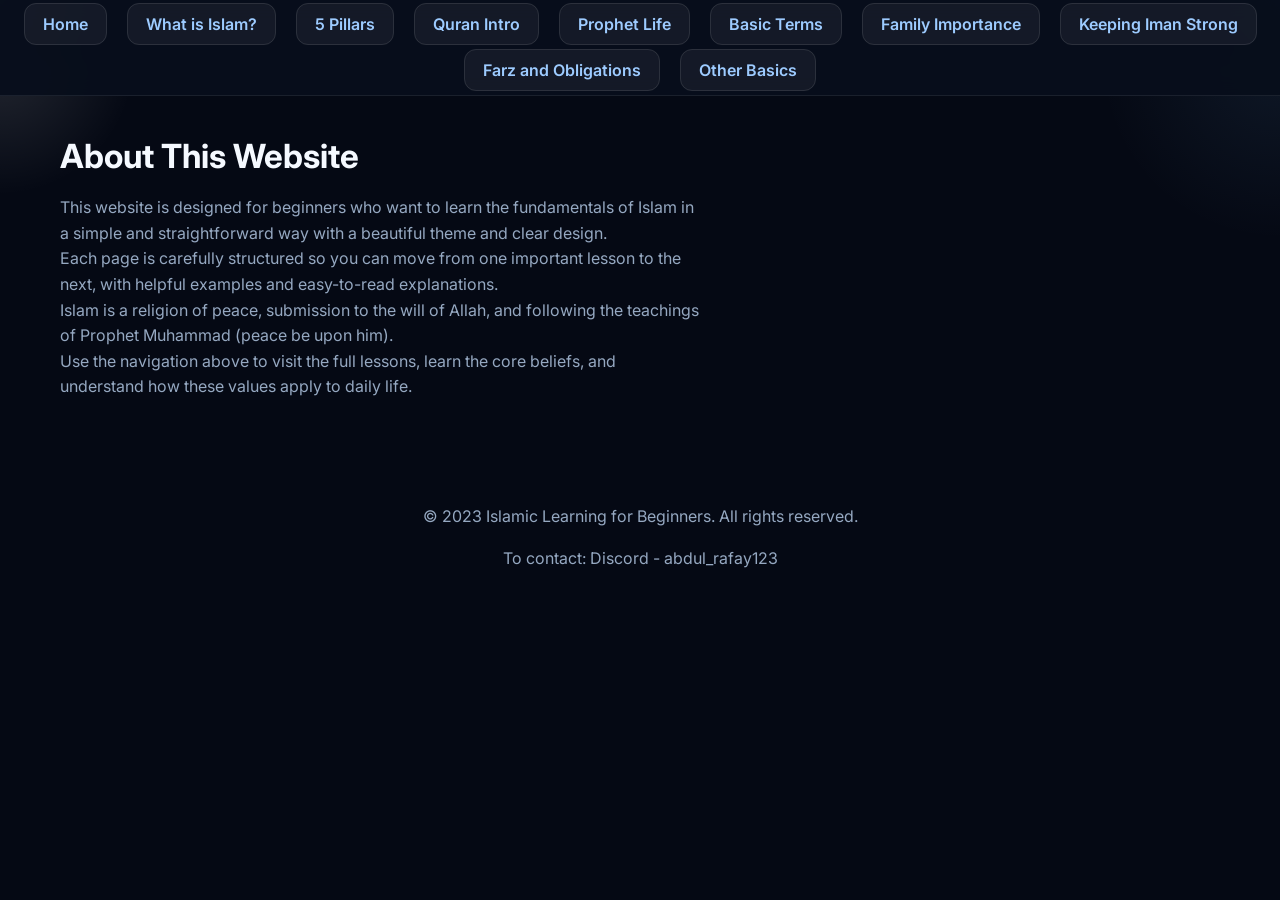
<file: index.html>
<!DOCTYPE html>
<html lang="en">
<head><link href="https://fonts.googleapis.com/css2?family=Inter:wght@400;500;600&display=swap" rel="stylesheet">
    <meta charset="UTF-8">
    <meta name="viewport" content="width=device-width, initial-scale=1.0">
    <title>Islamic Learning for Beginners</title>
    <link rel="stylesheet" href="style.css">
</head>
<body>
    <nav class="sticky-nav">
        <ul>
            <li><a href="index.html" class="nav-link">Home</a></li>
            <li><a href="what-is-islam.html" class="nav-link">What is Islam?</a></li>
            <li><a href="five-pillars.html" class="nav-link">5 Pillars</a></li>
            <li><a href="quran-intro.html" class="nav-link">Quran Intro</a></li>
            <li><a href="prophet-life.html" class="nav-link">Prophet Life</a></li>
            <li><a href="basic-terms.html" class="nav-link">Basic Terms</a></li>
            <li><a href="family-importance.html" class="nav-link">Family Importance</a></li>
            <li><a href="keep-iman-strong.html" class="nav-link">Keeping Iman Strong</a></li>
            <li><a href="farz.html" class="nav-link">Farz and Obligations</a></li>
            <li><a href="other-basics.html" class="nav-link">Other Basics</a></li>
        </ul>
    </nav>
    <main class="page-shell">
        <section class="section">
            <h2>About This Website</h2>
            <p class="intro-text">This website is designed for beginners who want to learn the fundamentals of Islam in a simple and straightforward way with a beautiful theme and clear design.</p>
            <p>Each page is carefully structured so you can move from one important lesson to the next, with helpful examples and easy-to-read explanations.</p>
            <p>Islam is a religion of peace, submission to the will of Allah, and following the teachings of Prophet Muhammad (peace be upon him).</p>
            <p>Use the navigation above to visit the full lessons, learn the core beliefs, and understand how these values apply to daily life.</p>
        </section>
    </main>
    <footer class="footer">
        <p>&copy; 2023 Islamic Learning for Beginners. All rights reserved.</p>
        <p>To contact: Discord - abdul_rafay123</p>
    </footer>
    <script src="script.js"></script>
</body>
</html>
</file>
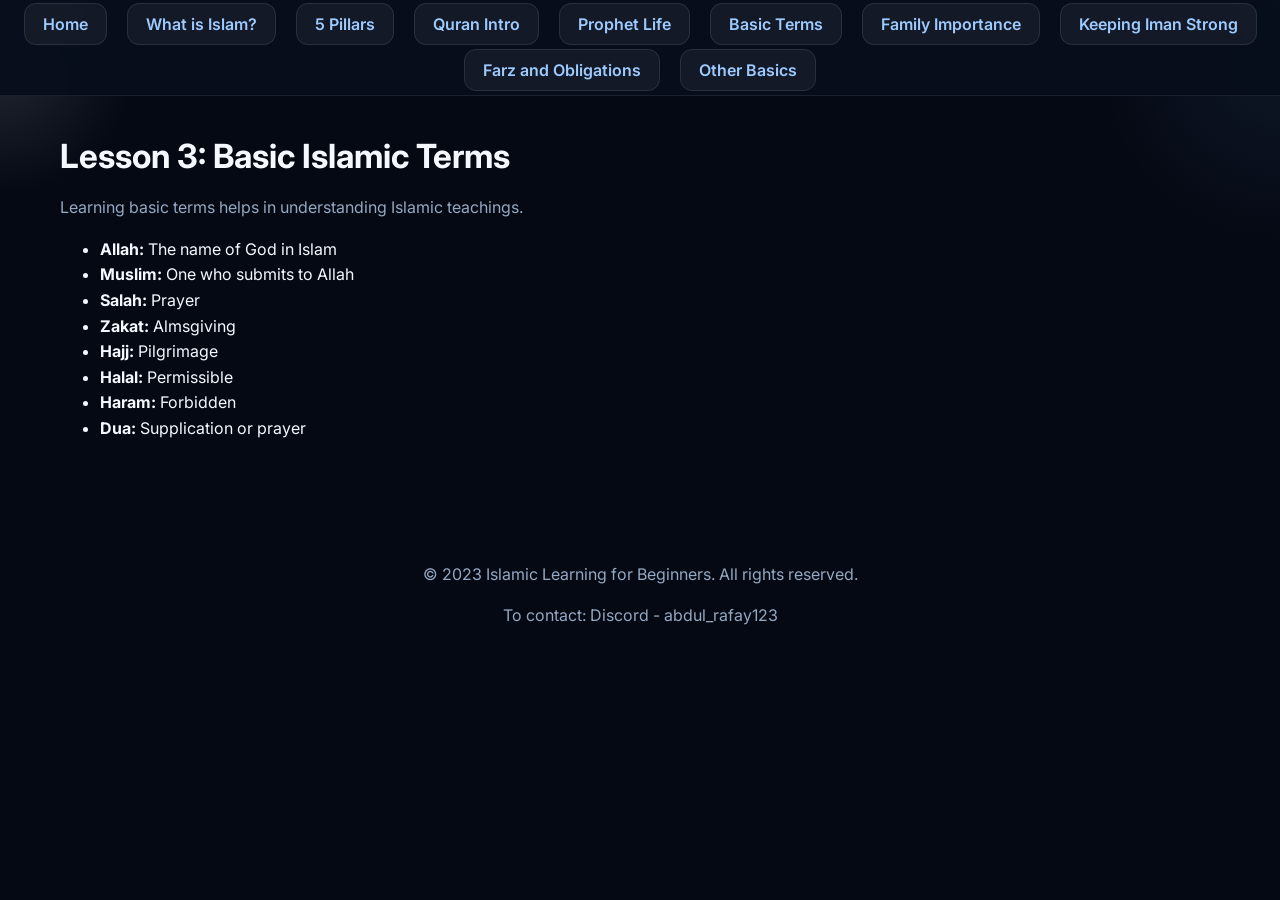
<file: basic-terms.html>
<!DOCTYPE html>
<html lang="en">
<head><link href="https://fonts.googleapis.com/css2?family=Inter:wght@400;500;600&display=swap" rel="stylesheet">
    <meta charset="UTF-8">
    <meta name="viewport" content="width=device-width, initial-scale=1.0">
    <title>Basic Islamic Terms - Islamic Learning for Beginners</title>
    <link rel="stylesheet" href="style.css">
</head>
<body>
    <nav class="sticky-nav">
        <ul>
            <li><a href="index.html" class="nav-link">Home</a></li>
            <li><a href="what-is-islam.html" class="nav-link">What is Islam?</a></li>
            <li><a href="five-pillars.html" class="nav-link">5 Pillars</a></li>
            <li><a href="quran-intro.html" class="nav-link">Quran Intro</a></li>
            <li><a href="prophet-life.html" class="nav-link">Prophet Life</a></li>
            <li><a href="basic-terms.html" class="nav-link">Basic Terms</a></li>
            <li><a href="family-importance.html" class="nav-link">Family Importance</a></li>
            <li><a href="keep-iman-strong.html" class="nav-link">Keeping Iman Strong</a></li>
            <li><a href="farz.html" class="nav-link">Farz and Obligations</a></li>
            <li><a href="other-basics.html" class="nav-link">Other Basics</a></li>
        </ul>
    </nav>
    <main class="page-shell">
        <section class="section">
            <h2>Lesson 3: Basic Islamic Terms</h2>
            <p>Learning basic terms helps in understanding Islamic teachings.</p>
            <ul>
                <li><strong>Allah:</strong> The name of God in Islam</li>
                <li><strong>Muslim:</strong> One who submits to Allah</li>
                <li><strong>Salah:</strong> Prayer</li>
                <li><strong>Zakat:</strong> Almsgiving</li>
                <li><strong>Hajj:</strong> Pilgrimage</li>
                <li><strong>Halal:</strong> Permissible</li>
                <li><strong>Haram:</strong> Forbidden</li>
                <li><strong>Dua:</strong> Supplication or prayer</li>
            </ul>
        </section>
    </main>
    <footer class="footer">
        <p>&copy; 2023 Islamic Learning for Beginners. All rights reserved.</p>
        <p>To contact: Discord - abdul_rafay123</p>
    </footer>
    <script src="script.js"></script>
</body>
</html>
</file>
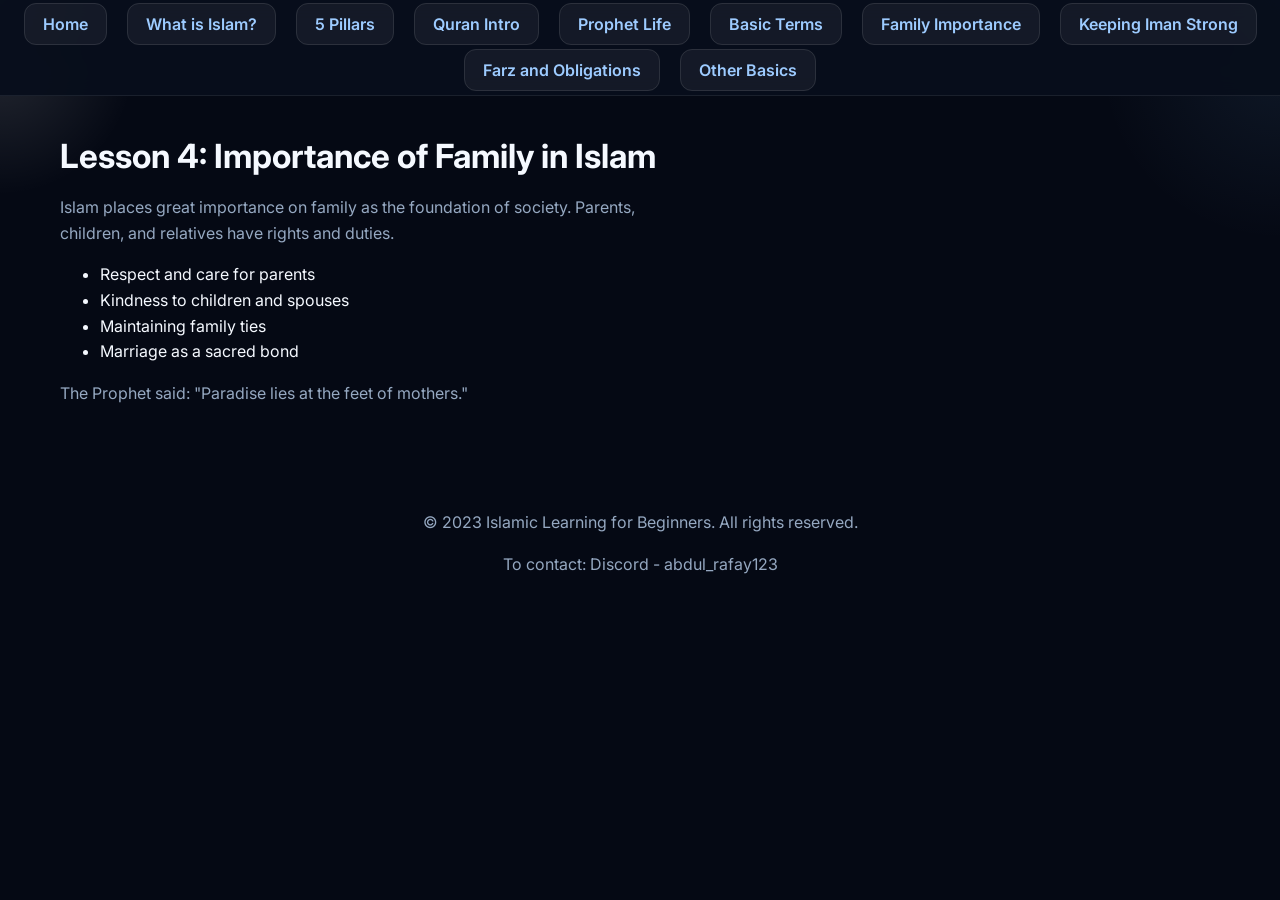
<file: family-importance.html>
<!DOCTYPE html>
<html lang="en">
<head><link href="https://fonts.googleapis.com/css2?family=Inter:wght@400;500;600&display=swap" rel="stylesheet">
    <meta charset="UTF-8">
    <meta name="viewport" content="width=device-width, initial-scale=1.0">
    <title>Importance of Family in Islam - Islamic Learning for Beginners</title>
    <link rel="stylesheet" href="style.css">
</head>
<body>
    <nav class="sticky-nav">
        <ul>
            <li><a href="index.html" class="nav-link">Home</a></li>
            <li><a href="what-is-islam.html" class="nav-link">What is Islam?</a></li>
            <li><a href="five-pillars.html" class="nav-link">5 Pillars</a></li>
            <li><a href="quran-intro.html" class="nav-link">Quran Intro</a></li>
            <li><a href="prophet-life.html" class="nav-link">Prophet Life</a></li>
            <li><a href="basic-terms.html" class="nav-link">Basic Terms</a></li>
            <li><a href="family-importance.html" class="nav-link">Family Importance</a></li>
            <li><a href="keep-iman-strong.html" class="nav-link">Keeping Iman Strong</a></li>
            <li><a href="farz.html" class="nav-link">Farz and Obligations</a></li>
            <li><a href="other-basics.html" class="nav-link">Other Basics</a></li>
        </ul>
    </nav>
    <main class="page-shell">
        <section class="section">
            <h2>Lesson 4: Importance of Family in Islam</h2>
            <p>Islam places great importance on family as the foundation of society. Parents, children, and relatives have rights and duties.</p>
            <ul>
                <li>Respect and care for parents</li>
                <li>Kindness to children and spouses</li>
                <li>Maintaining family ties</li>
                <li>Marriage as a sacred bond</li>
            </ul>
            <p>The Prophet said: "Paradise lies at the feet of mothers."</p>
        </section>
    </main>
    <footer class="footer">
        <p>&copy; 2023 Islamic Learning for Beginners. All rights reserved.</p>
        <p>To contact: Discord - abdul_rafay123</p>
    </footer>
    <script src="script.js"></script>
</body>
</html>
</file>
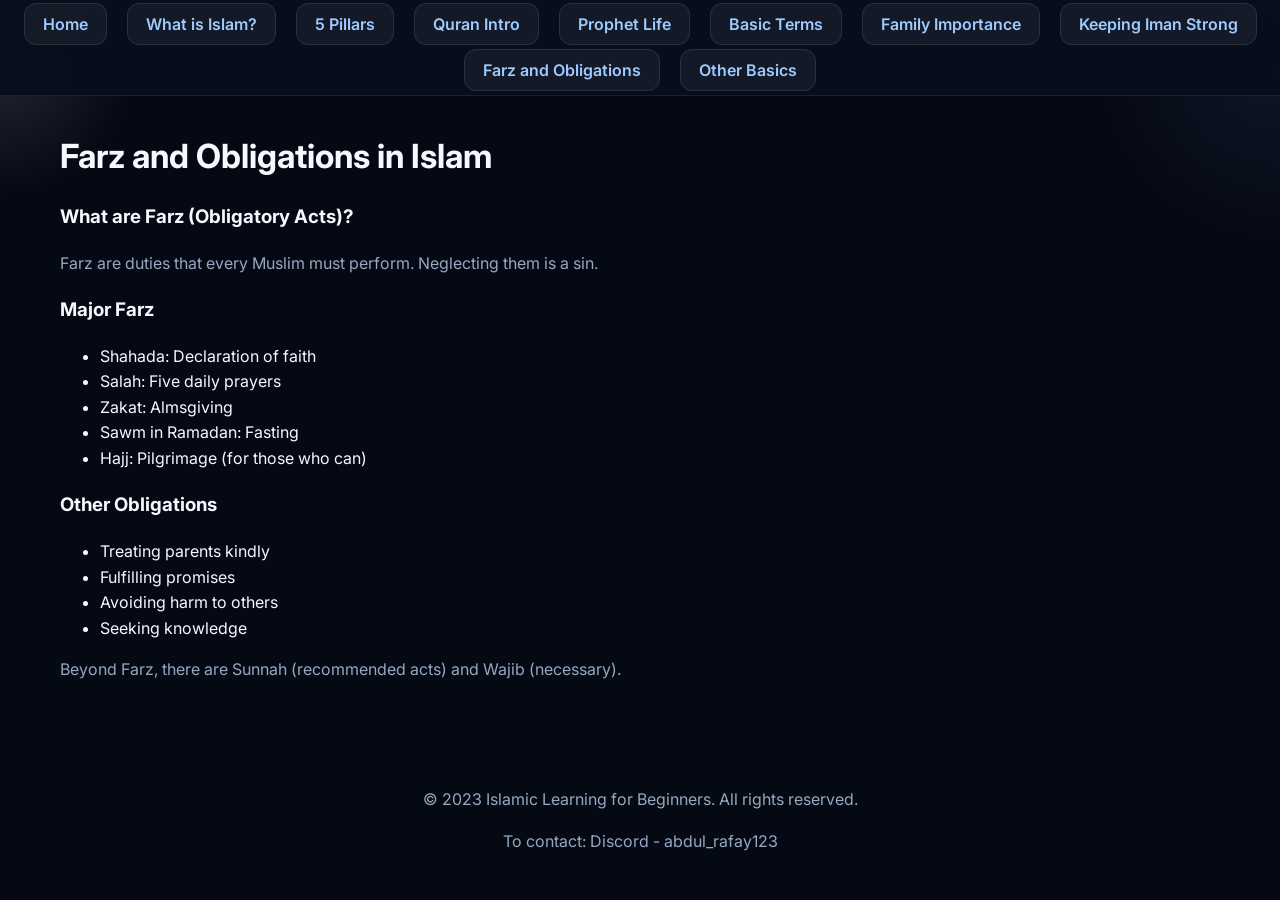
<file: farz.html>
<!DOCTYPE html>
<html lang="en">
<head><link href="https://fonts.googleapis.com/css2?family=Inter:wght@400;500;600&display=swap" rel="stylesheet">
    <meta charset="UTF-8">
    <meta name="viewport" content="width=device-width, initial-scale=1.0">
    <title>Farz and Obligations in Islam - Islamic Learning for Beginners</title>
    <link rel="stylesheet" href="style.css">
</head>
<body>
    <nav class="sticky-nav">
        <ul>
            <li><a href="index.html" class="nav-link">Home</a></li>
            <li><a href="what-is-islam.html" class="nav-link">What is Islam?</a></li>
            <li><a href="five-pillars.html" class="nav-link">5 Pillars</a></li>
            <li><a href="quran-intro.html" class="nav-link">Quran Intro</a></li>
            <li><a href="prophet-life.html" class="nav-link">Prophet Life</a></li>
            <li><a href="basic-terms.html" class="nav-link">Basic Terms</a></li>
            <li><a href="family-importance.html" class="nav-link">Family Importance</a></li>
            <li><a href="keep-iman-strong.html" class="nav-link">Keeping Iman Strong</a></li>
            <li><a href="farz.html" class="nav-link">Farz and Obligations</a></li>
            <li><a href="other-basics.html" class="nav-link">Other Basics</a></li>
        </ul>
    </nav>
    <main class="page-shell">
        <section class="section">
            <h2>Farz and Obligations in Islam</h2>
            <h3>What are Farz (Obligatory Acts)?</h3>
            <p>Farz are duties that every Muslim must perform. Neglecting them is a sin.</p>
            <h3>Major Farz</h3>
            <ul>
                <li>Shahada: Declaration of faith</li>
                <li>Salah: Five daily prayers</li>
                <li>Zakat: Almsgiving</li>
                <li>Sawm in Ramadan: Fasting</li>
                <li>Hajj: Pilgrimage (for those who can)</li>
            </ul>
            <h3>Other Obligations</h3>
            <ul>
                <li>Treating parents kindly</li>
                <li>Fulfilling promises</li>
                <li>Avoiding harm to others</li>
                <li>Seeking knowledge</li>
            </ul>
            <p>Beyond Farz, there are Sunnah (recommended acts) and Wajib (necessary).</p>
        </section>
    </main>
    <footer class="footer">
        <p>&copy; 2023 Islamic Learning for Beginners. All rights reserved.</p>
        <p>To contact: Discord - abdul_rafay123</p>
    </footer>
    <script src="script.js"></script>
</body>
</html>
</file>
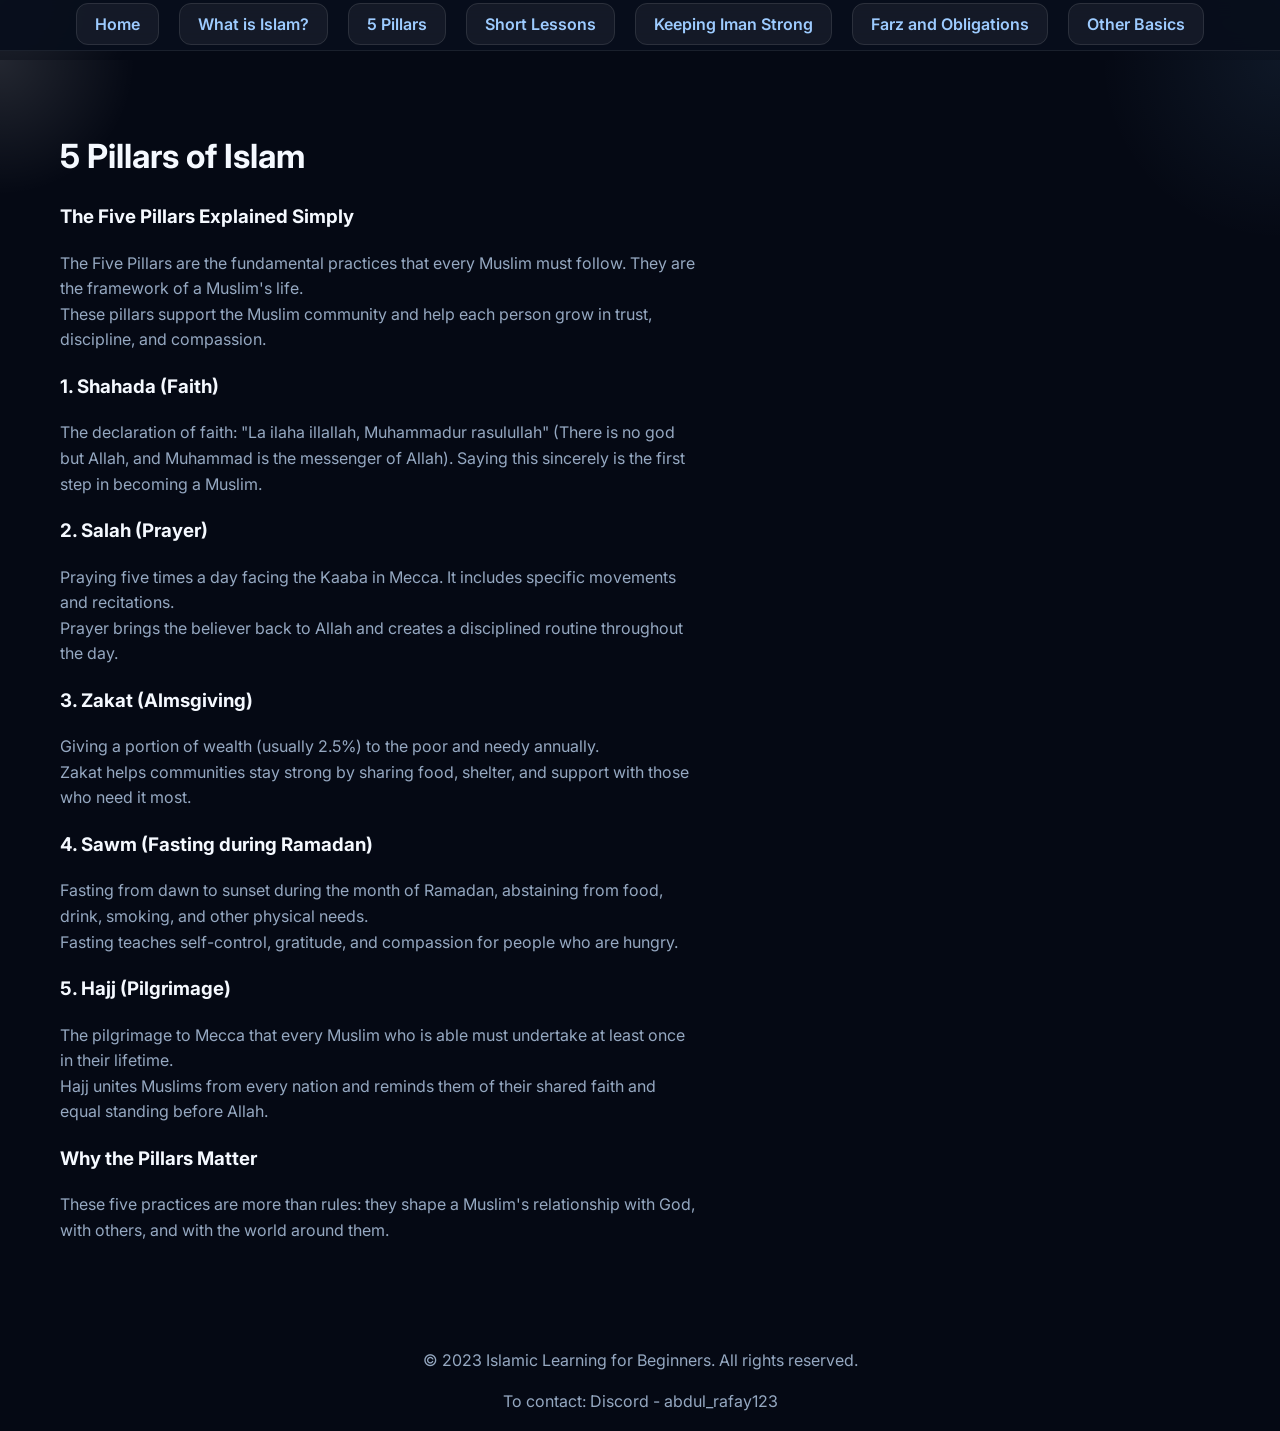
<file: five-pillars.html>
<!DOCTYPE html>
<html lang="en">
<head><link href="https://fonts.googleapis.com/css2?family=Inter:wght@400;500;600&display=swap" rel="stylesheet">
    <meta charset="UTF-8">
    <meta name="viewport" content="width=device-width, initial-scale=1.0">
    <title>5 Pillars of Islam - Islamic Learning for Beginners</title>
    <link rel="stylesheet" href="style.css">
</head>
<body>
    <nav class="sticky-nav">
        <ul>
            <li><a href="index.html" class="nav-link">Home</a></li>
            <li><a href="what-is-islam.html" class="nav-link">What is Islam?</a></li>
            <li><a href="five-pillars.html" class="nav-link">5 Pillars</a></li>
            <li><a href="lessons.html" class="nav-link">Short Lessons</a></li>
            <li><a href="keep-iman-strong.html" class="nav-link">Keeping Iman Strong</a></li>
            <li><a href="farz.html" class="nav-link">Farz and Obligations</a></li>
            <li><a href="other-basics.html" class="nav-link">Other Basics</a></li>
        </ul>
    </nav>
    <main class="page-shell">
        <section class="section">
            <h2>5 Pillars of Islam</h2>
            <h3>The Five Pillars Explained Simply</h3>
            <p>The Five Pillars are the fundamental practices that every Muslim must follow. They are the framework of a Muslim's life.</p>
            <p>These pillars support the Muslim community and help each person grow in trust, discipline, and compassion.</p>
            <h3>1. Shahada (Faith)</h3>
            <p>The declaration of faith: "La ilaha illallah, Muhammadur rasulullah" (There is no god but Allah, and Muhammad is the messenger of Allah). Saying this sincerely is the first step in becoming a Muslim.</p>
            <h3>2. Salah (Prayer)</h3>
            <p>Praying five times a day facing the Kaaba in Mecca. It includes specific movements and recitations.</p>
            <p>Prayer brings the believer back to Allah and creates a disciplined routine throughout the day.</p>
            <h3>3. Zakat (Almsgiving)</h3>
            <p>Giving a portion of wealth (usually 2.5%) to the poor and needy annually.</p>
            <p>Zakat helps communities stay strong by sharing food, shelter, and support with those who need it most.</p>
            <h3>4. Sawm (Fasting during Ramadan)</h3>
            <p>Fasting from dawn to sunset during the month of Ramadan, abstaining from food, drink, smoking, and other physical needs.</p>
            <p>Fasting teaches self-control, gratitude, and compassion for people who are hungry.</p>
            <h3>5. Hajj (Pilgrimage)</h3>
            <p>The pilgrimage to Mecca that every Muslim who is able must undertake at least once in their lifetime.</p>
            <p>Hajj unites Muslims from every nation and reminds them of their shared faith and equal standing before Allah.</p>
            <h3>Why the Pillars Matter</h3>
            <p>These five practices are more than rules: they shape a Muslim's relationship with God, with others, and with the world around them.</p>
        </section>
    </main>
    <footer class="footer">
        <p>&copy; 2023 Islamic Learning for Beginners. All rights reserved.</p>
        <p>To contact: Discord - abdul_rafay123</p>
    </footer>
    <script src="script.js"></script>
</body>
</html>
</file>
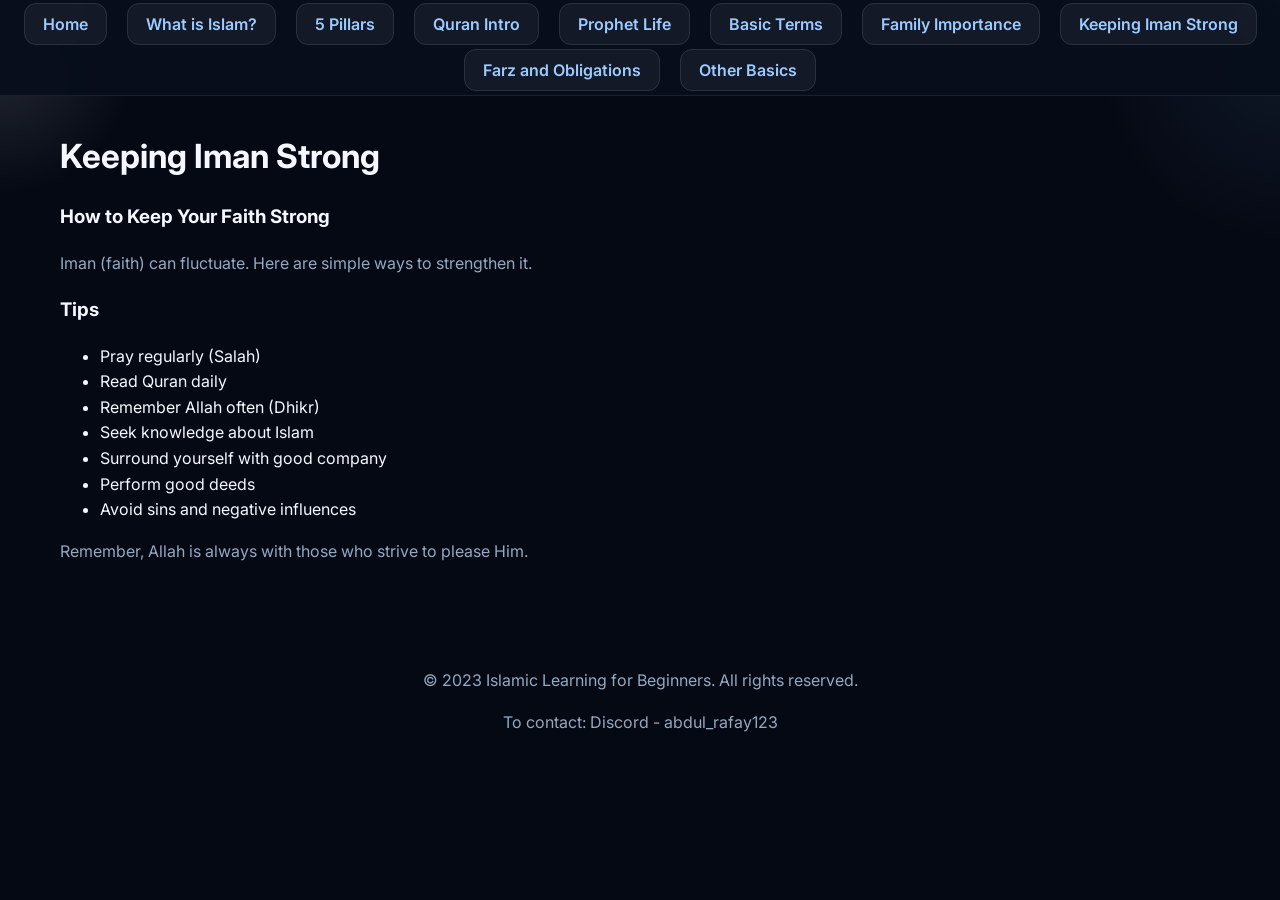
<file: keep-iman-strong.html>
<!DOCTYPE html>
<html lang="en">
<head><link href="https://fonts.googleapis.com/css2?family=Inter:wght@400;500;600&display=swap" rel="stylesheet">
    <meta charset="UTF-8">
    <meta name="viewport" content="width=device-width, initial-scale=1.0">
    <title>Keeping Iman Strong - Islamic Learning for Beginners</title>
    <link rel="stylesheet" href="style.css">
</head>
<body>
    <nav class="sticky-nav">
        <ul>
            <li><a href="index.html" class="nav-link">Home</a></li>
            <li><a href="what-is-islam.html" class="nav-link">What is Islam?</a></li>
            <li><a href="five-pillars.html" class="nav-link">5 Pillars</a></li>
            <li><a href="quran-intro.html" class="nav-link">Quran Intro</a></li>
            <li><a href="prophet-life.html" class="nav-link">Prophet Life</a></li>
            <li><a href="basic-terms.html" class="nav-link">Basic Terms</a></li>
            <li><a href="family-importance.html" class="nav-link">Family Importance</a></li>
            <li><a href="keep-iman-strong.html" class="nav-link">Keeping Iman Strong</a></li>
            <li><a href="farz.html" class="nav-link">Farz and Obligations</a></li>
            <li><a href="other-basics.html" class="nav-link">Other Basics</a></li>
        </ul>
    </nav>
    <main class="page-shell">
        <section class="section">
            <h2>Keeping Iman Strong</h2>
            <h3>How to Keep Your Faith Strong</h3>
            <p>Iman (faith) can fluctuate. Here are simple ways to strengthen it.</p>
            <h3>Tips</h3>
            <ul>
                <li>Pray regularly (Salah)</li>
                <li>Read Quran daily</li>
                <li>Remember Allah often (Dhikr)</li>
                <li>Seek knowledge about Islam</li>
                <li>Surround yourself with good company</li>
                <li>Perform good deeds</li>
                <li>Avoid sins and negative influences</li>
            </ul>
            <p>Remember, Allah is always with those who strive to please Him.</p>
        </section>
    </main>
    <footer class="footer">
        <p>&copy; 2023 Islamic Learning for Beginners. All rights reserved.</p>
        <p>To contact: Discord - abdul_rafay123</p>
    </footer>
    <script src="script.js"></script>
</body>
</html>
</file>
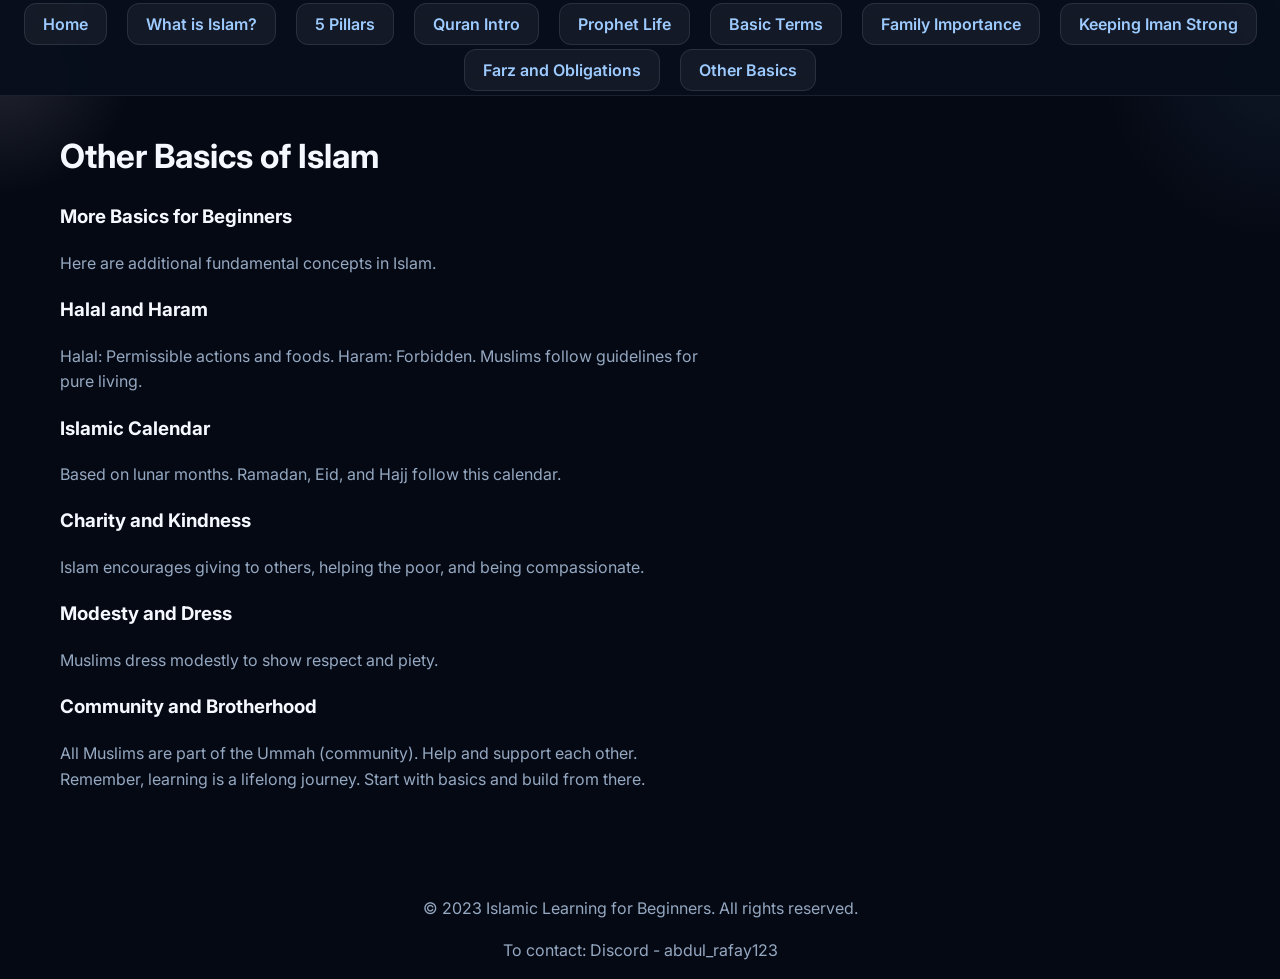
<file: other-basics.html>
<!DOCTYPE html>
<html lang="en">
<head><link href="https://fonts.googleapis.com/css2?family=Inter:wght@400;500;600&display=swap" rel="stylesheet">
    <meta charset="UTF-8">
    <meta name="viewport" content="width=device-width, initial-scale=1.0">
    <title>Other Basics of Islam - Islamic Learning for Beginners</title>
    <link rel="stylesheet" href="style.css">
</head>
<body>
    <nav class="sticky-nav">
        <ul>
            <li><a href="index.html" class="nav-link">Home</a></li>
            <li><a href="what-is-islam.html" class="nav-link">What is Islam?</a></li>
            <li><a href="five-pillars.html" class="nav-link">5 Pillars</a></li>
            <li><a href="quran-intro.html" class="nav-link">Quran Intro</a></li>
            <li><a href="prophet-life.html" class="nav-link">Prophet Life</a></li>
            <li><a href="basic-terms.html" class="nav-link">Basic Terms</a></li>
            <li><a href="family-importance.html" class="nav-link">Family Importance</a></li>
            <li><a href="keep-iman-strong.html" class="nav-link">Keeping Iman Strong</a></li>
            <li><a href="farz.html" class="nav-link">Farz and Obligations</a></li>
            <li><a href="other-basics.html" class="nav-link">Other Basics</a></li>
        </ul>
    </nav>
    <main class="page-shell">
        <section class="section">
            <h2>Other Basics of Islam</h2>
            <h3>More Basics for Beginners</h3>
            <p>Here are additional fundamental concepts in Islam.</p>
            <h3>Halal and Haram</h3>
            <p>Halal: Permissible actions and foods. Haram: Forbidden. Muslims follow guidelines for pure living.</p>
            <h3>Islamic Calendar</h3>
            <p>Based on lunar months. Ramadan, Eid, and Hajj follow this calendar.</p>
            <h3>Charity and Kindness</h3>
            <p>Islam encourages giving to others, helping the poor, and being compassionate.</p>
            <h3>Modesty and Dress</h3>
            <p>Muslims dress modestly to show respect and piety.</p>
            <h3>Community and Brotherhood</h3>
            <p>All Muslims are part of the Ummah (community). Help and support each other.</p>
            <p>Remember, learning is a lifelong journey. Start with basics and build from there.</p>
        </section>
    </main>
    <footer class="footer">
        <p>&copy; 2023 Islamic Learning for Beginners. All rights reserved.</p>
        <p>To contact: Discord - abdul_rafay123</p>
    </footer>
    <script src="script.js"></script>
</body>
</html>
</file>
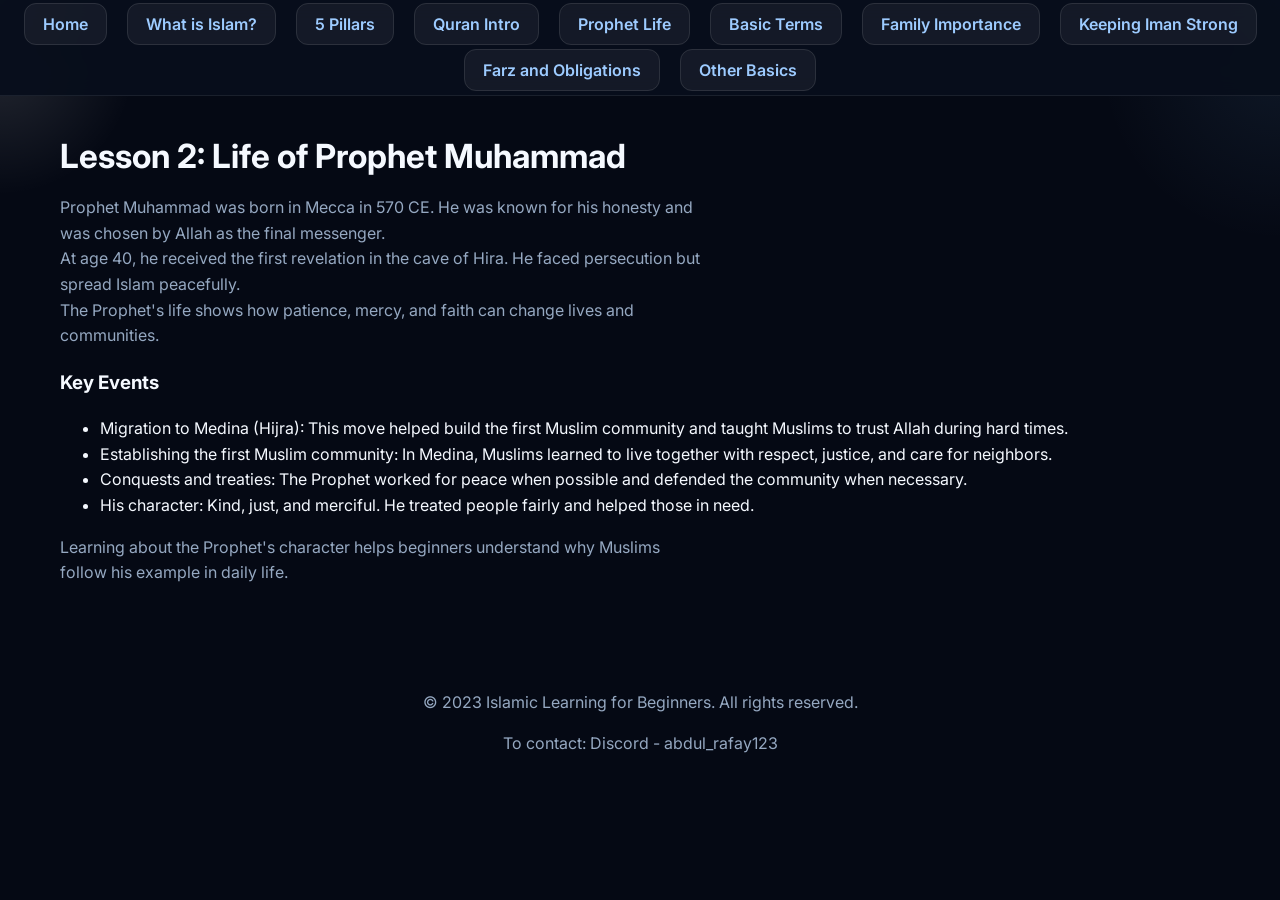
<file: prophet-life.html>
<!DOCTYPE html>
<html lang="en">
<head><link href="https://fonts.googleapis.com/css2?family=Inter:wght@400;500;600&display=swap" rel="stylesheet">
    <meta charset="UTF-8">
    <meta name="viewport" content="width=device-width, initial-scale=1.0">
    <title>Life of Prophet Muhammad - Islamic Learning for Beginners</title>
    <link rel="stylesheet" href="style.css">
</head>
<body>
    <nav class="sticky-nav">
        <ul>
            <li><a href="index.html" class="nav-link">Home</a></li>
            <li><a href="what-is-islam.html" class="nav-link">What is Islam?</a></li>
            <li><a href="five-pillars.html" class="nav-link">5 Pillars</a></li>
            <li><a href="quran-intro.html" class="nav-link">Quran Intro</a></li>
            <li><a href="prophet-life.html" class="nav-link">Prophet Life</a></li>
            <li><a href="basic-terms.html" class="nav-link">Basic Terms</a></li>
            <li><a href="family-importance.html" class="nav-link">Family Importance</a></li>
            <li><a href="keep-iman-strong.html" class="nav-link">Keeping Iman Strong</a></li>
            <li><a href="farz.html" class="nav-link">Farz and Obligations</a></li>
            <li><a href="other-basics.html" class="nav-link">Other Basics</a></li>
        </ul>
    </nav>
    <main class="page-shell">
        <section class="section">
            <h2>Lesson 2: Life of Prophet Muhammad</h2>
            <p>Prophet Muhammad was born in Mecca in 570 CE. He was known for his honesty and was chosen by Allah as the final messenger.</p>
            <p>At age 40, he received the first revelation in the cave of Hira. He faced persecution but spread Islam peacefully.</p>
            <p>The Prophet's life shows how patience, mercy, and faith can change lives and communities.</p>
            <h3>Key Events</h3>
            <ul>
                <li>Migration to Medina (Hijra): This move helped build the first Muslim community and taught Muslims to trust Allah during hard times.</li>
                <li>Establishing the first Muslim community: In Medina, Muslims learned to live together with respect, justice, and care for neighbors.</li>
                <li>Conquests and treaties: The Prophet worked for peace when possible and defended the community when necessary.</li>
                <li>His character: Kind, just, and merciful. He treated people fairly and helped those in need.</li>
            </ul>
            <p>Learning about the Prophet's character helps beginners understand why Muslims follow his example in daily life.</p>
        </section>
    </main>
    <footer class="footer">
        <p>&copy; 2023 Islamic Learning for Beginners. All rights reserved.</p>
        <p>To contact: Discord - abdul_rafay123</p>
    </footer>
    <script src="script.js"></script>
</body>
</html>
</file>
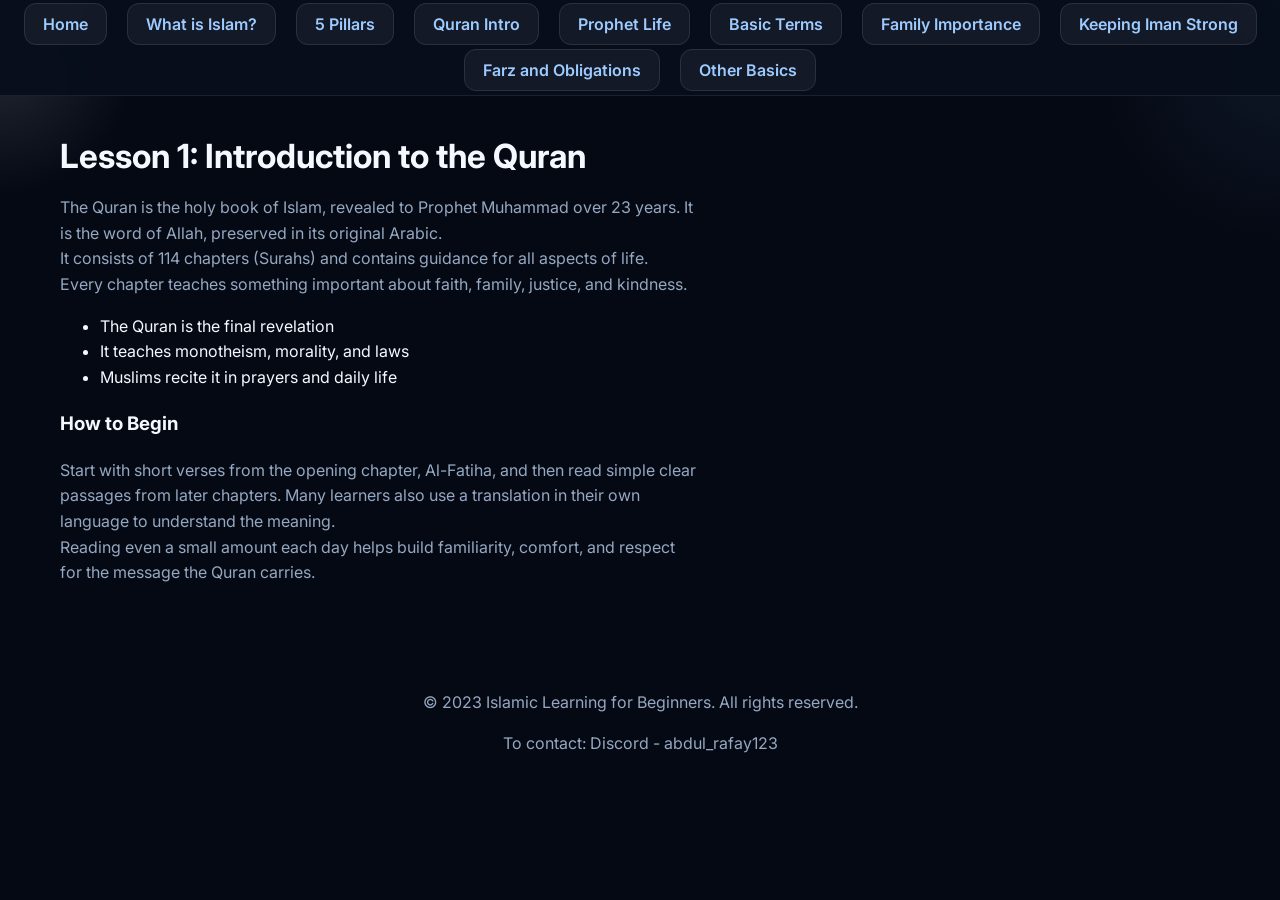
<file: quran-intro.html>
<!DOCTYPE html>
<html lang="en">
<head><link href="https://fonts.googleapis.com/css2?family=Inter:wght@400;500;600&display=swap" rel="stylesheet">
    <meta charset="UTF-8">
    <meta name="viewport" content="width=device-width, initial-scale=1.0">
    <title>Introduction to the Quran - Islamic Learning for Beginners</title>
    <link rel="stylesheet" href="style.css">
</head>
<body>
    <nav class="sticky-nav">
        <ul>
            <li><a href="index.html" class="nav-link">Home</a></li>
            <li><a href="what-is-islam.html" class="nav-link">What is Islam?</a></li>
            <li><a href="five-pillars.html" class="nav-link">5 Pillars</a></li>
            <li><a href="quran-intro.html" class="nav-link">Quran Intro</a></li>
            <li><a href="prophet-life.html" class="nav-link">Prophet Life</a></li>
            <li><a href="basic-terms.html" class="nav-link">Basic Terms</a></li>
            <li><a href="family-importance.html" class="nav-link">Family Importance</a></li>
            <li><a href="keep-iman-strong.html" class="nav-link">Keeping Iman Strong</a></li>
            <li><a href="farz.html" class="nav-link">Farz and Obligations</a></li>
            <li><a href="other-basics.html" class="nav-link">Other Basics</a></li>
        </ul>
    </nav>
    <main class="page-shell">
        <section class="section">
            <h2>Lesson 1: Introduction to the Quran</h2>
            <p>The Quran is the holy book of Islam, revealed to Prophet Muhammad over 23 years. It is the word of Allah, preserved in its original Arabic.</p>
            <p>It consists of 114 chapters (Surahs) and contains guidance for all aspects of life.</p>
            <p>Every chapter teaches something important about faith, family, justice, and kindness.</p>
            <ul>
                <li>The Quran is the final revelation</li>
                <li>It teaches monotheism, morality, and laws</li>
                <li>Muslims recite it in prayers and daily life</li>
            </ul>
            <h3>How to Begin</h3>
            <p>Start with short verses from the opening chapter, Al-Fatiha, and then read simple clear passages from later chapters. Many learners also use a translation in their own language to understand the meaning.</p>
            <p>Reading even a small amount each day helps build familiarity, comfort, and respect for the message the Quran carries.</p>
        </section>
    </main>
    <footer class="footer">
        <p>&copy; 2023 Islamic Learning for Beginners. All rights reserved.</p>
        <p>To contact: Discord - abdul_rafay123</p>
    </footer>
    <script src="script.js"></script>
</body>
</html>
</file>
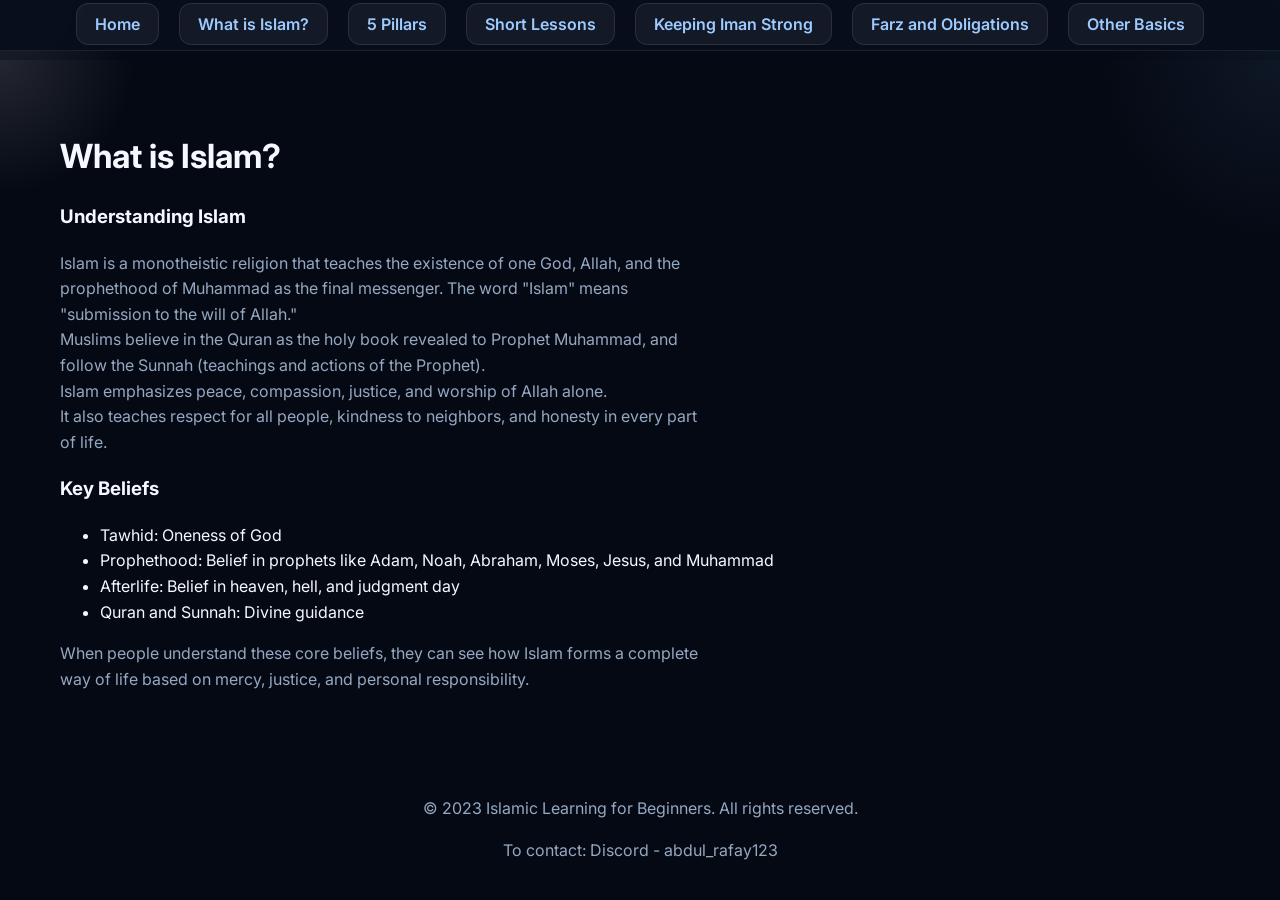
<file: what-is-islam.html>
<!DOCTYPE html>
<html lang="en">
<head><link href="https://fonts.googleapis.com/css2?family=Inter:wght@400;500;600&display=swap" rel="stylesheet">
    <meta charset="UTF-8">
    <meta name="viewport" content="width=device-width, initial-scale=1.0">
    <title>What is Islam? - Islamic Learning for Beginners</title>
    <link rel="stylesheet" href="style.css">
</head>
<body>
    <nav class="sticky-nav">
        <ul>
            <li><a href="index.html" class="nav-link">Home</a></li>
            <li><a href="what-is-islam.html" class="nav-link">What is Islam?</a></li>
            <li><a href="five-pillars.html" class="nav-link">5 Pillars</a></li>
            <li><a href="lessons.html" class="nav-link">Short Lessons</a></li>
            <li><a href="keep-iman-strong.html" class="nav-link">Keeping Iman Strong</a></li>
            <li><a href="farz.html" class="nav-link">Farz and Obligations</a></li>
            <li><a href="other-basics.html" class="nav-link">Other Basics</a></li>
        </ul>
    </nav>
    <main class="page-shell">
        <section class="section">
            <h2>What is Islam?</h2>
            <h3>Understanding Islam</h3>
            <p>Islam is a monotheistic religion that teaches the existence of one God, Allah, and the prophethood of Muhammad as the final messenger. The word "Islam" means "submission to the will of Allah."</p>
            <p>Muslims believe in the Quran as the holy book revealed to Prophet Muhammad, and follow the Sunnah (teachings and actions of the Prophet).</p>
            <p>Islam emphasizes peace, compassion, justice, and worship of Allah alone.</p>
            <p>It also teaches respect for all people, kindness to neighbors, and honesty in every part of life.</p>
            <h3>Key Beliefs</h3>
            <ul>
                <li>Tawhid: Oneness of God</li>
                <li>Prophethood: Belief in prophets like Adam, Noah, Abraham, Moses, Jesus, and Muhammad</li>
                <li>Afterlife: Belief in heaven, hell, and judgment day</li>
                <li>Quran and Sunnah: Divine guidance</li>
            </ul>
            <p>When people understand these core beliefs, they can see how Islam forms a complete way of life based on mercy, justice, and personal responsibility.</p>
        </section>
    </main>
    <footer class="footer">
        <p>&copy; 2023 Islamic Learning for Beginners. All rights reserved.</p>
        <p>To contact: Discord - abdul_rafay123</p>
    </footer>
    <script src="script.js"></script>
</body>
</html>
</file>
<file: style.css>
:root {
  color-scheme: dark;
  --bg: #050914;
  --surface: rgba(10, 18, 35, 0.94);
  --surface-soft: rgba(14, 23, 45, 0.90);
  --text: #f5f9ff;
  --muted: #95a8c1;
  --accent: #7fc3ff;
  --accent-strong: #9dcbff;
  --border: rgba(255, 255, 255, 0.08);
  --shadow: 0 24px 60px rgba(0, 0, 0, 0.42);
}

* {
  box-sizing: border-box;
}

html,
body {
  margin: 0;
  min-height: 100%;
  background-color: var(--bg);
  background-image: radial-gradient(circle at top left, rgba(255, 255, 255, 0.12), transparent 135px), radial-gradient(circle at top right, rgba(127, 195, 255, 0.08), transparent 180px);
  background-size: auto, auto;
  background-repeat: no-repeat;
  background-position: left top, right top;
  color: var(--text);
  font-family: Inter, system-ui, -apple-system, BlinkMacSystemFont, "Segoe UI", sans-serif;
}

body {
  line-height: 1.6;
}

.page-shell {
  max-width: 1200px;
  margin: 60px auto 0;
  padding: 24px 20px 40px;
}

.hero {
  display: grid;
  gap: 32px;
  padding: 40px 24px;
  border-radius: 32px;
  background: rgba(8, 14, 28, 0.88);
  border: 1px solid rgba(255, 255, 255, 0.08);
  box-shadow: var(--shadow);
  align-items: center;
  margin-bottom: 32px;
}

.hero-content {
  max-width: 680px;
}

.eyebrow {
  margin: 0 0 12px;
  text-transform: uppercase;
  letter-spacing: 0.2em;
  color: var(--accent-strong);
  font-size: 0.82rem;
}

.hero h1 {
  margin: 0;
  font-size: clamp(2.5rem, 4vw, 4rem);
  line-height: 1.02;
  color: #ffffff;
}

.hero-copy {
  margin: 20px 0;
  max-width: 640px;
  color: var(--muted);
  font-size: 1.05rem;
}

.hero-actions {
  display: flex;
  flex-wrap: wrap;
  gap: 12px;
}

.button {
  display: inline-flex;
  align-items: center;
  justify-content: center;
  padding: 14px 22px;
  border-radius: 999px;
  border: 1px solid transparent;
  font-weight: 600;
  text-decoration: none;
  transition: transform 160ms ease, box-shadow 160ms ease, background-color 160ms ease;
}

.button:hover {
  transform: translateY(-1px);
}

.button.primary {
  background: linear-gradient(135deg, #70b5ff, #7fc3ff);
  color: #061d39;
}

.button.secondary {
  background: rgba(255, 255, 255, 0.08);
  color: var(--text);
  border-color: rgba(255, 255, 255, 0.12);
}

.button.tertiary {
  background: rgba(127, 195, 255, 0.12);
  color: var(--accent-strong);
}

.hero-visual {
  display: grid;
  place-items: center;
}

.sticky-nav {
  position: fixed;
  top: 0;
  left: 0;
  right: 0;
  background: rgba(8, 14, 28, 0.95);
  padding: 12px 20px;
  border-radius: 0;
  margin-bottom: 0;
  z-index: 1000;
  display: flex;
  gap: 20px;
  justify-content: center;
  backdrop-filter: blur(10px);
  border: 1px solid rgba(255, 255, 255, 0.08);
  border-top: none;
  border-left: none;
  border-right: none;
}

.sticky-nav ul {
  display: flex;
  list-style: none;
  padding: 0;
  margin: 0;
  gap: 20px;
  justify-content: center;
  flex-wrap: wrap;
  align-items: center;
}

.nav-link {
  color: var(--accent-strong);
  text-decoration: none;
  font-weight: 600;
  padding: 10px 18px;
  border-radius: 12px;
  transition: background-color 200ms ease, color 200ms ease, transform 200ms ease;
  background: rgba(255, 255, 255, 0.05);
  border: 1px solid rgba(255, 255, 255, 0.1);
}

.nav-link:hover {
  background: rgba(127, 195, 255, 0.15);
  color: var(--text);
  transform: translateY(-1px);
  box-shadow: 0 4px 12px rgba(0, 0, 0, 0.2);
}

.visual-card {
  width: min(100%, 360px);
  padding: 28px 28px 32px;
  border-radius: 28px;
  background: linear-gradient(180deg, rgba(255,255,255,0.06), rgba(255,255,255,0.02));
  border: 1px solid rgba(255, 255, 255, 0.08);
  box-shadow: 0 18px 32px rgba(0, 0, 0, 0.28);
}

.visual-card p {
  margin: 0;
  font-size: 1.05rem;
  color: #eef6ff;
}

.visual-card span {
  display: block;
  margin-top: 16px;
  color: var(--muted);
  font-size: 0.95rem;
}

.section {
  padding: 32px 0;
}

.section-soft {
  background: rgba(8, 14, 28, 0.9);
  border-radius: 32px;
  padding: 36px 32px;
  box-shadow: var(--shadow);
}

.section-heading {
  max-width: 720px;
  margin-bottom: 28px;
  margin-top: 60px;
}

.section-label {
  display: inline-flex;
  align-items: center;
  gap: 0.5rem;
  font-size: 0.9rem;
  color: var(--accent-strong);
  text-transform: uppercase;
  letter-spacing: 0.14em;
}

.section h2 {
  margin: 14px 0 12px;
  font-size: clamp(1.75rem, 2.6vw, 2.75rem);
}

.section p {
  margin: 0;
  color: var(--muted);
  max-width: 64ch;
}

.intro-text {
  margin-top: 40px;
}

.grid {
  display: grid;
  gap: 22px;
}

.cards-grid {
  grid-template-columns: repeat(auto-fit, minmax(240px, 1fr));
}

.card,
.hadith-card {
  background: rgba(7, 14, 28, 0.94);
  border: 1px solid var(--border);
  border-radius: 24px;
  padding: 26px;
  box-shadow: 0 14px 34px rgba(0, 0, 0, 0.28);
}

.card h3 {
  margin: 0 0 12px;
  color: var(--accent-strong);
}

.card-tag {
  margin: 0 0 10px;
  color: var(--accent);
  font-size: 0.88rem;
  letter-spacing: 0.08em;
  text-transform: uppercase;
}

.arabic {
  margin: 0 0 10px;
  font-size: 1.05rem;
  font-weight: 600;
  line-height: 1.5;
  direction: rtl;
  unicode-bidi: isolate;
  color: #e6f2ff;
}

.translation {
  margin: 0 0 10px;
  color: #d8e8ff;
}

.note {
  margin: 0;
  color: var(--muted);
  font-size: 0.96rem;
}

.hadith-card {
  display: grid;
  gap: 18px;
}

.hadith-card blockquote {
  margin: 0;
  font-size: 1.22rem;
  font-weight: 500;
  color: #edf6ff;
  line-height: 1.7;
}

.hadith-card p {
  margin: 0;
  color: var(--muted);
}

.footer {
  margin-top: 32px;
  text-align: center;
  color: var(--muted);
}

.accordion {
  display: flex;
  flex-direction: column;
  gap: 12px;
}

.accordion-item {
  border: 1px solid var(--border);
  border-radius: 16px;
  overflow: hidden;
  background: rgba(7, 14, 28, 0.6);
}

.accordion-header {
  width: 100%;
  padding: 18px 24px;
  background: transparent;
  border: none;
  color: var(--text);
  font-size: 1.05rem;
  font-weight: 600;
  cursor: pointer;
  display: flex;
  justify-content: space-between;
  align-items: center;
  transition: background-color 200ms ease, color 200ms ease;
}

.accordion-header:hover {
  background: rgba(127, 195, 255, 0.08);
}

.accordion-header span:first-child {
  text-align: left;
}

.toggle-icon {
  font-size: 1.2rem;
  color: var(--accent-strong);
  transition: transform 300ms ease;
}

.accordion-item.active .toggle-icon {
  transform: rotate(45deg);
}

.accordion-content {
  max-height: 0;
  overflow: hidden;
  transition: max-height 300ms ease;
}

.accordion-item.active .accordion-content {
  max-height: 500px;
}

.accordion-content .card {
  border-radius: 0;
  border: none;
  border-top: 1px solid var(--border);
  padding: 24px;
  box-shadow: none;
}

@media (min-width: 900px) {
  .hero {
    grid-template-columns: 1.4fr 1fr;
  }
}

@media (max-width: 620px) {
  .page-shell {
    padding: 16px;
  }
  .hero {
    padding: 28px 18px;
  }
  .button {
    width: 100%;
    padding: 12px;
    margin: 8px 0;
    border: none;
    border-radius: 10px;
    background: #22c55e;
    color: white;
    font-size: 16px;
    cursor: pointer;
    transition: 0.2s;
}

button:hover {
    background: #16a34a;
    transform: scale(1.02);
}
</file>
